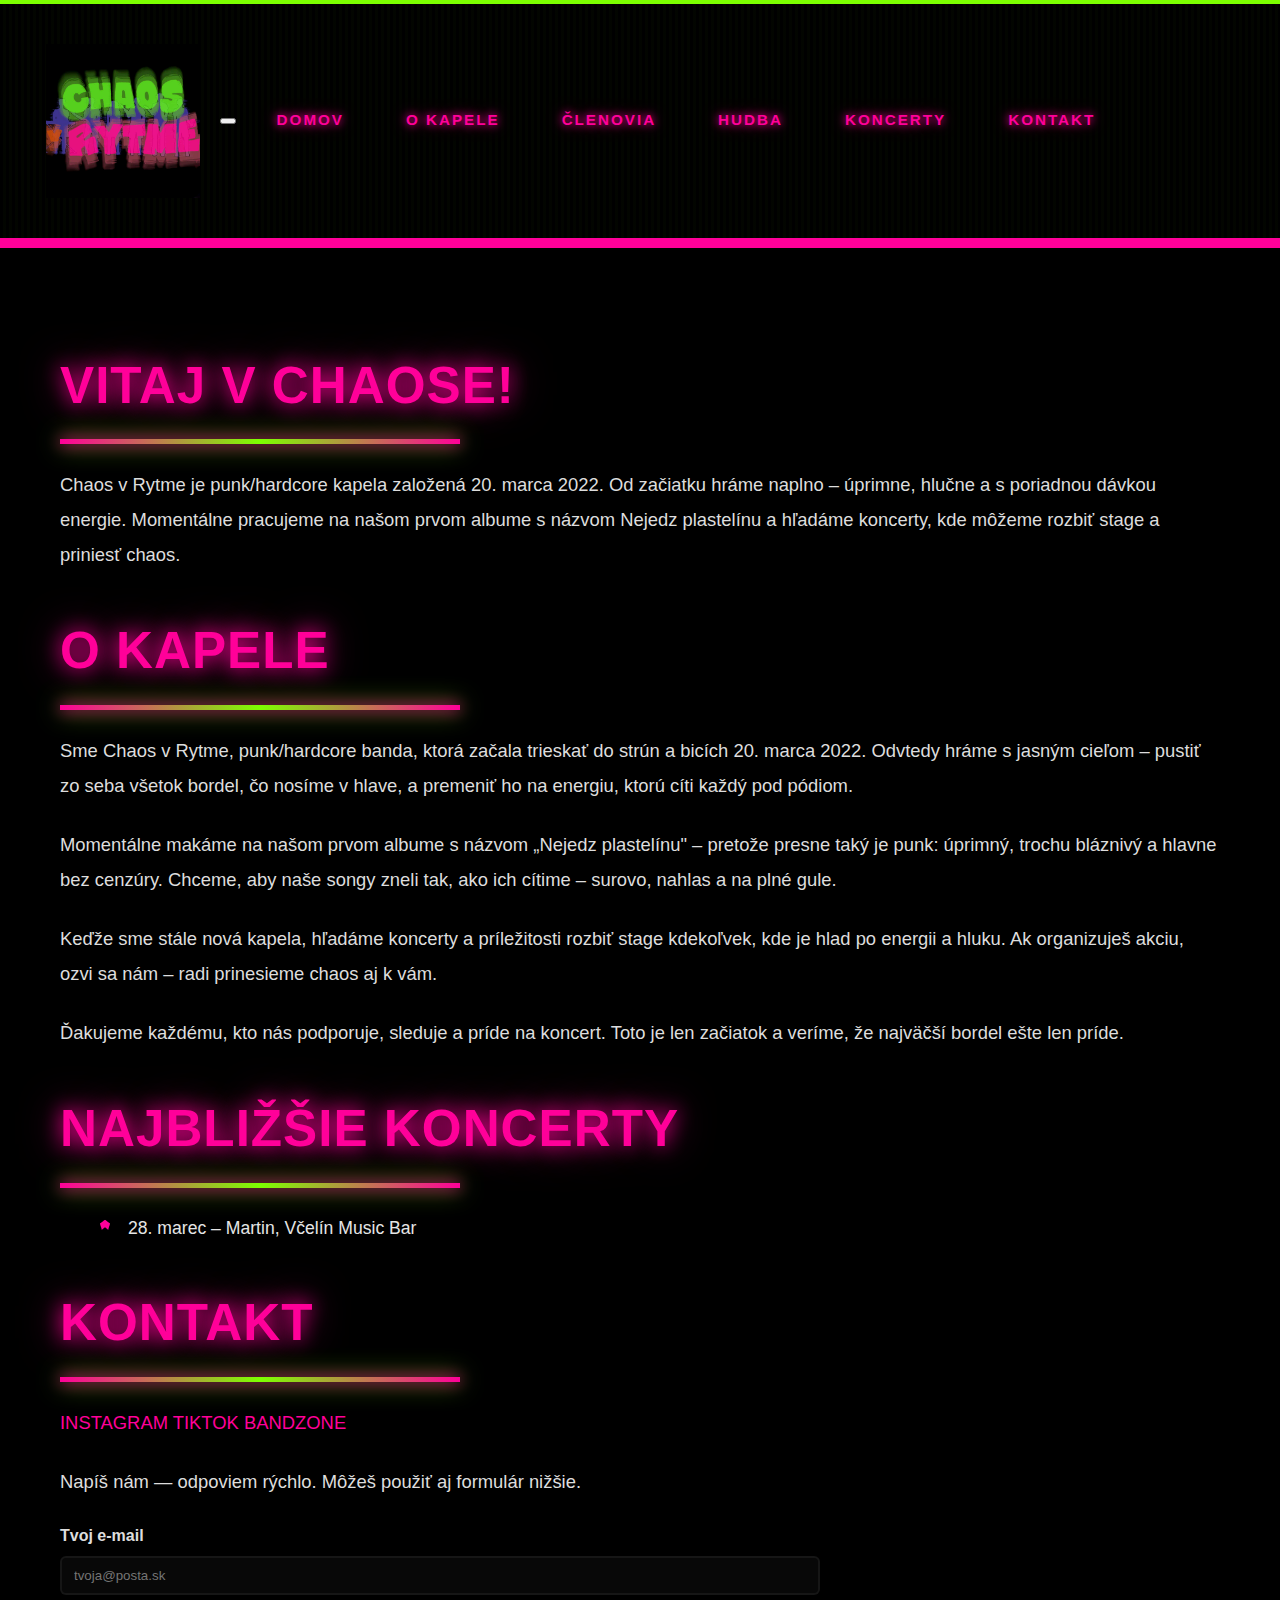
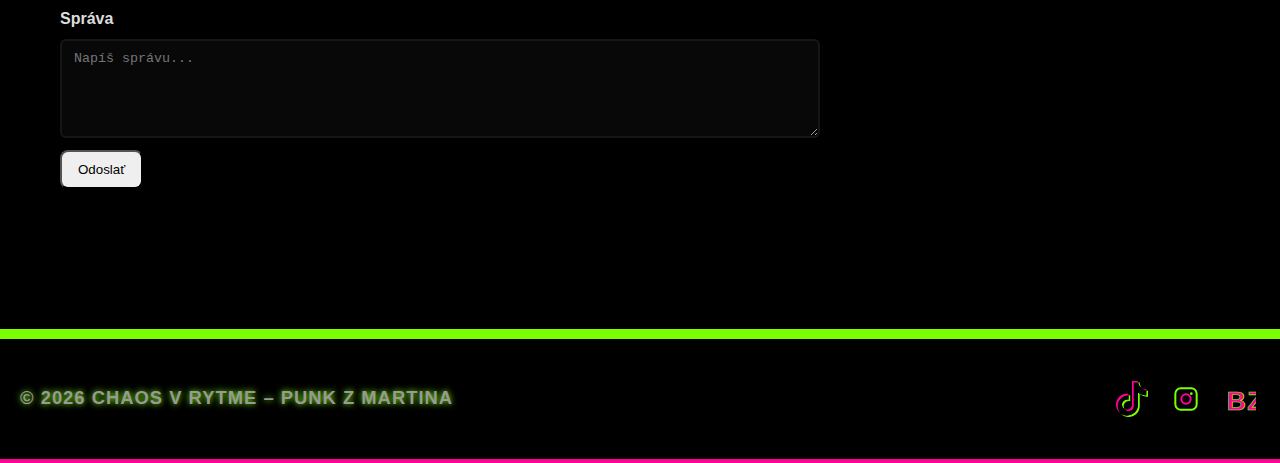
<file: index.html>
<!DOCTYPE html>
<html lang="sk">
<head>
    <meta charset="UTF-8" />
    <meta name="viewport" content="width=device-width, initial-scale=1.0" />
    <title>Chaos v Rytme – Punk z Martina</title>
    <link rel="icon" href="logo.jpg" type="image/jpeg" />
    <link rel="stylesheet" href="style.css" />
</head>
<body>

<header class="site-header">
    <!-- Logo vedľa navigácie -->
    <div class="header-content">
        <div class="brand-row">
            <a href="index.html" class="logo-link" aria-label="Chaos v Rytme – domov">
                <img src="logo.jpg" alt="Logo Chaos v Rytme" class="logo-img" />
            </a>
            <button class="hamburger" id="hamburger" aria-label="Menu">
                <span></span>
                <span></span>
                <span></span>
            </button>
            <nav class="main-nav" id="main-nav">
                <a href="index.html">Domov</a>
                <a href="#okapele">O kapele</a>
                <a href="clenovia.html">Členovia</a>
                <a href="hudba.html">Hudba</a>
                <a href="#koncerty">Koncerty</a>
                <a href="#kontakt">Kontakt</a>
            </nav>
        </div>
    </div>
</header>

<main>
    <h2>Vitaj v chaose!</h2>
    <p>
        Chaos v Rytme je punk/hardcore kapela založená 20. marca 2022. Od začiatku hráme naplno – úprimne, 
        hlučne a s poriadnou dávkou energie. Momentálne pracujeme na našom prvom albume s názvom Nejedz 
        plastelínu a hľadáme koncerty, kde môžeme rozbiť stage a priniesť chaos.
    </p>

    <h2 id="okapele">O kapele</h2>
    <p>
        Sme <span class="highlight">Chaos v Rytme, punk/hardcore banda</span>, ktorá začala trieskať do strún a bicích <span class="highlight">20. marca 2022</span>. 
        Odvtedy hráme s jasným cieľom – <span class="highlight">pustiť zo seba všetok bordel</span>, čo nosíme v hlave, a premeniť ho 
        na <span class="highlight">energiu</span>, ktorú cíti každý pod pódiom.
    </p>
    <p>
        Momentálne makáme na našom prvom albume s názvom <span class="highlight">„Nejedz plastelínu"</span> – pretože presne taký je 
        punk: úprimný, trochu bláznivý a hlavne bez cenzúry. Chceme, aby naše songy zneli tak, ako ich 
        cítime – <span class="highlight">surovo, nahlas a na plné gule</span>.
    </p>
    <p>
        Keďže sme stále nová kapela, hľadáme koncerty a príležitosti <span class="highlight">rozbiť stage</span> kdekoľvek, kde je 
        hlad po energii a hluku. Ak organizuješ akciu, ozvi sa nám – radi prinesieme <span class="highlight">chaos</span> aj k vám.
    </p>
    <p>
        Ďakujeme každému, kto nás podporuje, sleduje a príde na koncert. Toto je len začiatok a 
        veríme, že najväčší bordel ešte len príde.
    </p>

    <h2 id="koncerty">Najbližšie koncerty</h2>
    <ul>
        <li>28. marec – Martin, Včelín Music Bar</li>
    </ul>

    <h2 id="kontakt">Kontakt</h2>
    <p class="social-links-text">
        <a href="https://instagram.com/chaosvrytme">INSTAGRAM</a>
        <a href="https://www.tiktok.com/@chaosvrytme">TIKTOK</a>
        <a href="https://bandzone.cz/chaosvrytme?at=info&cd=1">BANDZONE</a>
    </p>
    <p>Napíš nám — odpoviem rýchlo. Môžeš použiť aj formulár nižšie.</p>

    <form class="contact-form" action="mailto:chaosvrytme@gmail.com" method="post" enctype="text/plain">
        <label class="field">
            Tvoj e‑mail
            <input type="email" name="email" placeholder="tvoja@posta.sk" required />
        </label>
        <label class="field">
            Správa
            <textarea name="message" placeholder="Napíš správu..." rows="5"></textarea>
        </label>
        <div>
            <button class="btn" type="submit">Odoslať</button>
        </div>
    </form>
</main>

<footer>
    <div class="footer-inner">
        <p>© 2026 Chaos v Rytme – Punk z Martina</p>
        <div class="social-links" aria-label="Sociálne siete">
            <a href="https://www.tiktok.com/@chaosvrytme" target="_blank" rel="noopener noreferrer" aria-label="TikTok" title="TikTok">
                <img src="path1.svg" alt="TikTok" width="32" height="32" />
            </a>
            <a href="https://instagram.com/chaosvrytme" target="_blank" rel="noopener noreferrer" aria-label="Instagram" title="Instagram">
                <svg width="32" height="32" viewBox="0 0 24 24" fill="none" xmlns="http://www.w3.org/2000/svg">
                    <rect x="4" y="4" width="16" height="16" rx="4" stroke="#7CFF00" stroke-width="1.5" fill="none"/>
                    <circle cx="12" cy="12" r="3.5" stroke="#ff0099" stroke-width="1.5" fill="none"/>
                    <circle cx="16" cy="8" r="1" fill="#7CFF00"/>
                </svg>
            </a>
            <a href="https://bandzone.cz/chaosvrytme?at=info&cd=1" target="_blank" rel="noopener noreferrer" aria-label="BandZone" title="BandZone">
                <svg width="32" height="32" viewBox="0 0 24 24" fill="none" xmlns="http://www.w3.org/2000/svg">
                    <text x="2" y="20" font-size="20" font-weight="bold" fill="#ff0099" stroke="#7CFF00" stroke-width="0.5">BZ</text>
                </svg>
            </a>
        </div>
    </div>
</footer>

</body>
</html>

<script>
    const hamburger = document.getElementById('hamburger');
    const nav = document.getElementById('main-nav');

    hamburger.addEventListener('click', function() {
        hamburger.classList.toggle('active');
        nav.classList.toggle('active');
    });

    // Zavrieť menu po kliknutí na odkaz
    const navLinks = nav.querySelectorAll('a');
    navLinks.forEach(link => {
        link.addEventListener('click', function() {
            hamburger.classList.remove('active');
            nav.classList.remove('active');
        });
    });
</script>
</file>
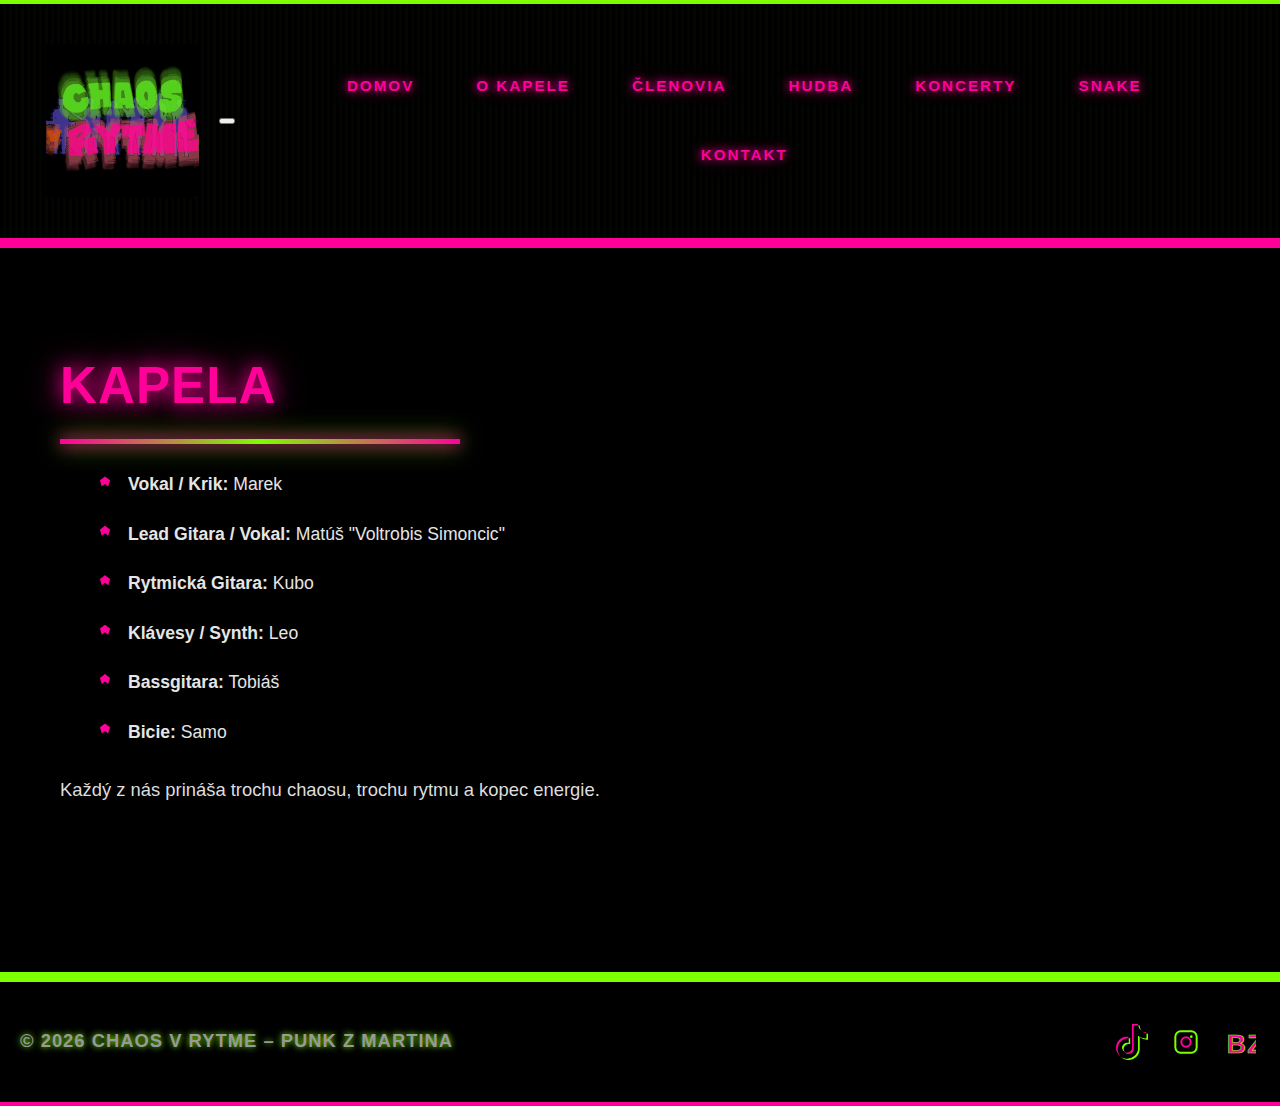
<file: clenovia.html>
<!DOCTYPE html>
<html lang="sk">
<head>
    <meta charset="UTF-8">
    <meta name="viewport" content="width=device-width, initial-scale=1.0">
    <title>Chaos v Rytme – Členovia</title>
    <link rel="icon" href="logo.jpg" type="image/jpeg">
    <link rel="stylesheet" href="style.css">
</head>
<header class="site-header">
    <!-- Logo vedľa navigácie -->
    <div class="header-content">
        <div class="brand-row">
            <a href="index.html" class="logo-link" aria-label="Chaos v Rytme – domov">
                <img src="logo.jpg" alt="Logo Chaos v Rytme" class="logo-img" />
            </a>
            <button class="hamburger" id="hamburger" aria-label="Menu">
                <span></span>
                <span></span>
                <span></span>
            </button>
            <nav class="main-nav" id="main-nav">
                <a href="index.html">Domov</a>
                <a href="index.html#okapele">O kapele</a>
                <a href="clenovia.html">Členovia</a>
                <a href="hudba.html">Hudba</a>
                <a href="index.html#koncerty">Koncerty</a>
                <a href="snake.html">Snake</a>
                <a href="index.html#kontakt">Kontakt</a>
            </nav>
        </div>
    </div>
</header>

<main>
    <h2>Kapela</h2>

    <ul>
        <li><strong>Vokal / Krik:</strong> Marek</li>
        <li><strong>Lead Gitara / Vokal:</strong> Matúš "Voltrobis Simoncic"</li>
        <li><strong>Rytmická Gitara:</strong> Kubo</li>
        <li><strong>Klávesy / Synth:</strong> Leo</li>
        <li><strong>Bassgitara:</strong> Tobiáš</li>
        <li><strong>Bicie:</strong> Samo</li>
    </ul>

    <p>
        Každý z nás prináša trochu chaosu, trochu rytmu a kopec energie.
    </p>
</main>

<footer>
    <div class="footer-inner">
        <p>© 2026 Chaos v Rytme – Punk z Martina</p>
        <div class="social-links" aria-label="Sociálne siete">
            <a href="https://www.tiktok.com/@chaosvrytme" target="_blank" rel="noopener noreferrer" aria-label="TikTok" title="TikTok">
                <img src="path1.svg" alt="TikTok" width="32" height="32" />
            </a>
            <a href="https://instagram.com/chaosvrytme" target="_blank" rel="noopener noreferrer" aria-label="Instagram" title="Instagram">
                <svg width="32" height="32" viewBox="0 0 24 24" fill="none" xmlns="http://www.w3.org/2000/svg">
                    <rect x="4" y="4" width="16" height="16" rx="4" stroke="#7CFF00" stroke-width="1.5" fill="none"/>
                    <circle cx="12" cy="12" r="3.5" stroke="#ff0099" stroke-width="1.5" fill="none"/>
                    <circle cx="16" cy="8" r="1" fill="#7CFF00"/>
                </svg>
            </a>
            <a href="https://bandzone.cz/chaosvrytme?at=info&cd=1" target="_blank" rel="noopener noreferrer" aria-label="BandZone" title="BandZone">
                <svg width="32" height="32" viewBox="0 0 24 24" fill="none" xmlns="http://www.w3.org/2000/svg">
                    <text x="2" y="20" font-size="20" font-weight="bold" fill="#ff0099" stroke="#7CFF00" stroke-width="0.5">BZ</text>
                </svg>
            </a>
        </div>
    </div>
</footer>

</body>
</html>

<script>
    const hamburger = document.getElementById('hamburger');
    const nav = document.getElementById('main-nav');

    hamburger.addEventListener('click', function() {
        hamburger.classList.toggle('active');
        nav.classList.toggle('active');
    });

    // Zavrieť menu po kliknutí na odkaz
    const navLinks = nav.querySelectorAll('a');
    navLinks.forEach(link => {
        link.addEventListener('click', function() {
            hamburger.classList.remove('active');
            nav.classList.remove('active');
        });
    });
    // === HIDE NAV ON SCROLL DOWN, SHOW ON SCROLL UP ===
let lastScroll = 0;
const header = document.querySelector('.site-header');

window.addEventListener('scroll', () => {
    let current = window.scrollY;

    if (current > lastScroll && current > 80) {
        // scrollujem dole
        header.classList.add('hide-header');
    } else {
        // scrollujem hore
        header.classList.remove('hide-header');
    }
    lastScroll = current;
});
</script>
</file>
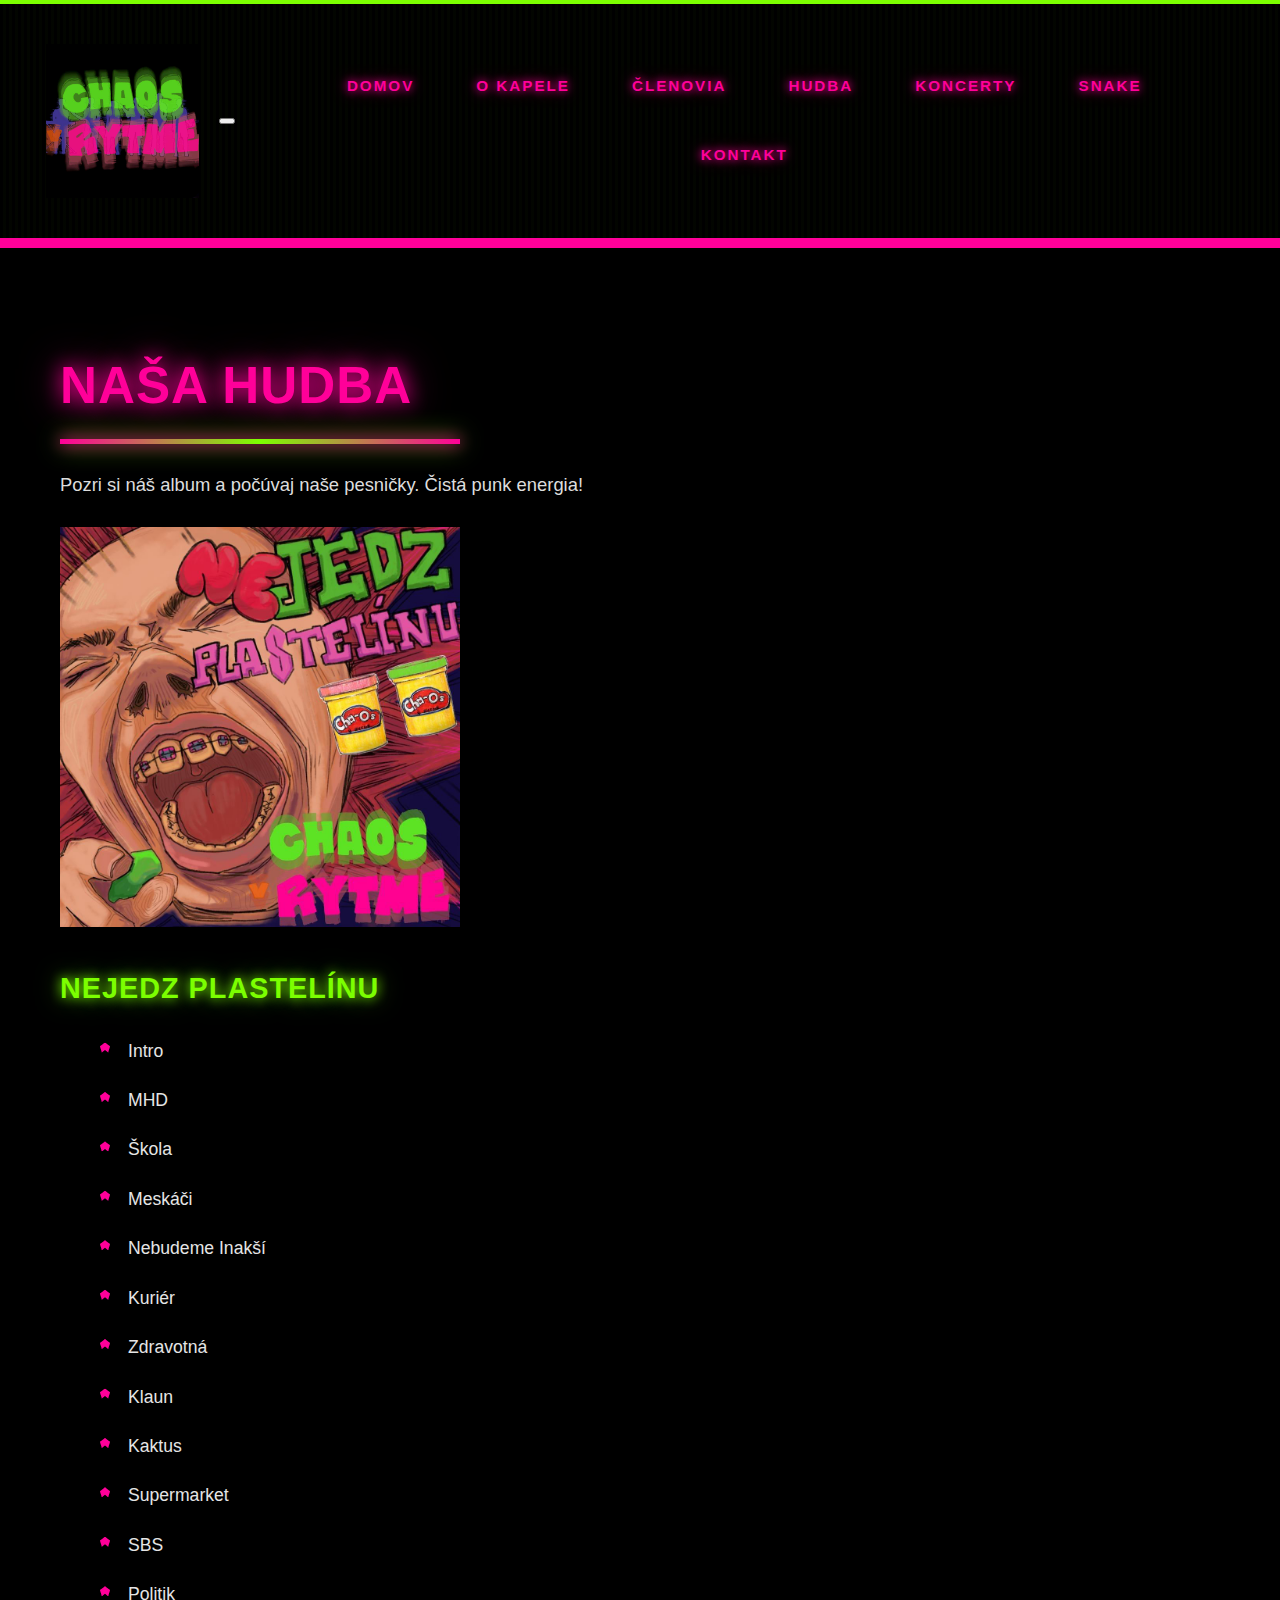
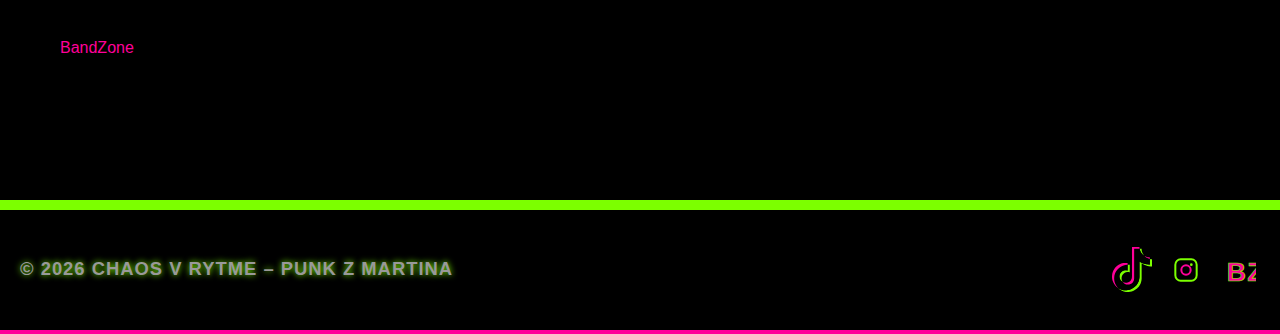
<file: hudba.html>
<!DOCTYPE html>
<html lang="sk">
<head>
    <meta charset="UTF-8" />
    <meta name="viewport" content="width=device-width, initial-scale=1.0"/>
    <title>Chaos v Rytme – Hudba</title>

    <link rel="icon" href="logo.jpg" type="image/jpeg" />
    <link rel="stylesheet" href="style.css" />
</head>
<body>

<header class="site-header">
    <div class="header-content">
        <div class="brand-row">
            <a href="index.html" class="logo-link" aria-label="Chaos v Rytme – domov">
                <img src="logo.jpg" alt="Logo Chaos v Rytme" class="logo-img" />
            </a>

            <button class="hamburger" id="hamburger" aria-label="Menu" aria-expanded="false" aria-controls="main-nav">
                <span></span><span></span><span></span>
            </button>

            <nav class="main-nav" id="main-nav">
                <a href="index.html">Domov</a>
                <a href="index.html#okapele">O kapele</a>
                <a href="clenovia.html">Členovia</a>
                <a href="hudba.html">Hudba</a>
                <a href="index.html#koncerty">Koncerty</a>
                <a href="snake.html">Snake</a>
                <a href="index.html#kontakt">Kontakt</a>
            </nav>
        </div>
    </div>
</header>

<main>
    <h2>Naša hudba</h2>
    <p>Pozri si náš album a počúvaj naše pesničky. Čistá punk energia!</p>

    <section class="album-section" aria-label="Album: Nejedz plastelínu">
        <img
            src="album_cover.jpg"
            alt="Obal albumu Nejedz plastelínu"
            class="album-cover"
            width="400"
            height="400"
            loading="eager"
        />

        <div class="tracklist">
            <h3>Nejedz plastelínu</h3>

            <ul>
                <li>Intro</li>
                <li>MHD</li>
                <li>Škola</li>
                <li>Meskáči</li>
                <li>Nebudeme Inakší</li>
                <li>Kuriér</li>
                <li>Zdravotná</li>
                <li>Klaun</li>
                <li>Kaktus</li>
                <li>Supermarket</li>
                <li>SBS</li>
                <li>Politik</li>
            </ul>

            <div class="social-links-text mt-2">
                <a href="https://bandzone.cz/chaosvrytme?at=info&cd=1" target="_blank">
                    BandZone
                </a>
            </div>
        </div>
    </section>
</main>

<footer>
    <div class="footer-inner">
        <p>© 2026 Chaos v Rytme – Punk z Martina</p>

        <div class="social-links">
            <a href="https://www.tiktok.com/@chaosvrytme" target="_blank"><img src="path1.svg" alt="TikTok"/></a>
            <a href="https://instagram.com/chaosvrytme" target="_blank">
                <svg width="32" height="32" viewBox="0 0 24 24">
                    <rect x="4" y="4" width="16" height="16" rx="4" stroke="#7CFF00" stroke-width="1.5"/>
                    <circle cx="12" cy="12" r="3.5" stroke="#ff0099" stroke-width="1.5"/>
                    <circle cx="16" cy="8" r="1" fill="#7CFF00"/>
                </svg>
            </a>
            <a href="https://bandzone.cz/chaosvrytme?at=info&cd=1" target="_blank">
                <svg width="32" height="32" viewBox="0 0 24 24">
                    <text x="2" y="20" font-size="20" font-weight="bold" fill="#ff0099" stroke="#7CFF00" stroke-width="0.5">BZ</text>
                </svg>
            </a>
        </div>
    </div>
</footer>

<script>
// HAMBURGER MENU
const hamburger = document.getElementById('hamburger');
const nav = document.getElementById('main-nav');

hamburger.addEventListener('click', () => {
    const active = hamburger.classList.toggle('active');
    nav.classList.toggle('active');
    hamburger.setAttribute('aria-expanded', active);
});

nav.querySelectorAll('a').forEach(a => {
    a.addEventListener('click', () => {
        hamburger.classList.remove('active');
        nav.classList.remove('active');
        hamburger.setAttribute('aria-expanded', false);
    });
});

// HIDE HEADER ON SCROLL DOWN, SHOW ON SCROLL UP
let lastScroll = 0;
const header = document.querySelector('.site-header');

window.addEventListener('scroll', () => {
    const current = window.scrollY;
    if (current > lastScroll && current > 80) {
        header.classList.add('hide-header');
    } else {
        header.classList.remove('hide-header');
    }
    lastScroll = current;
});
</script>

</body>
</html>
</file>
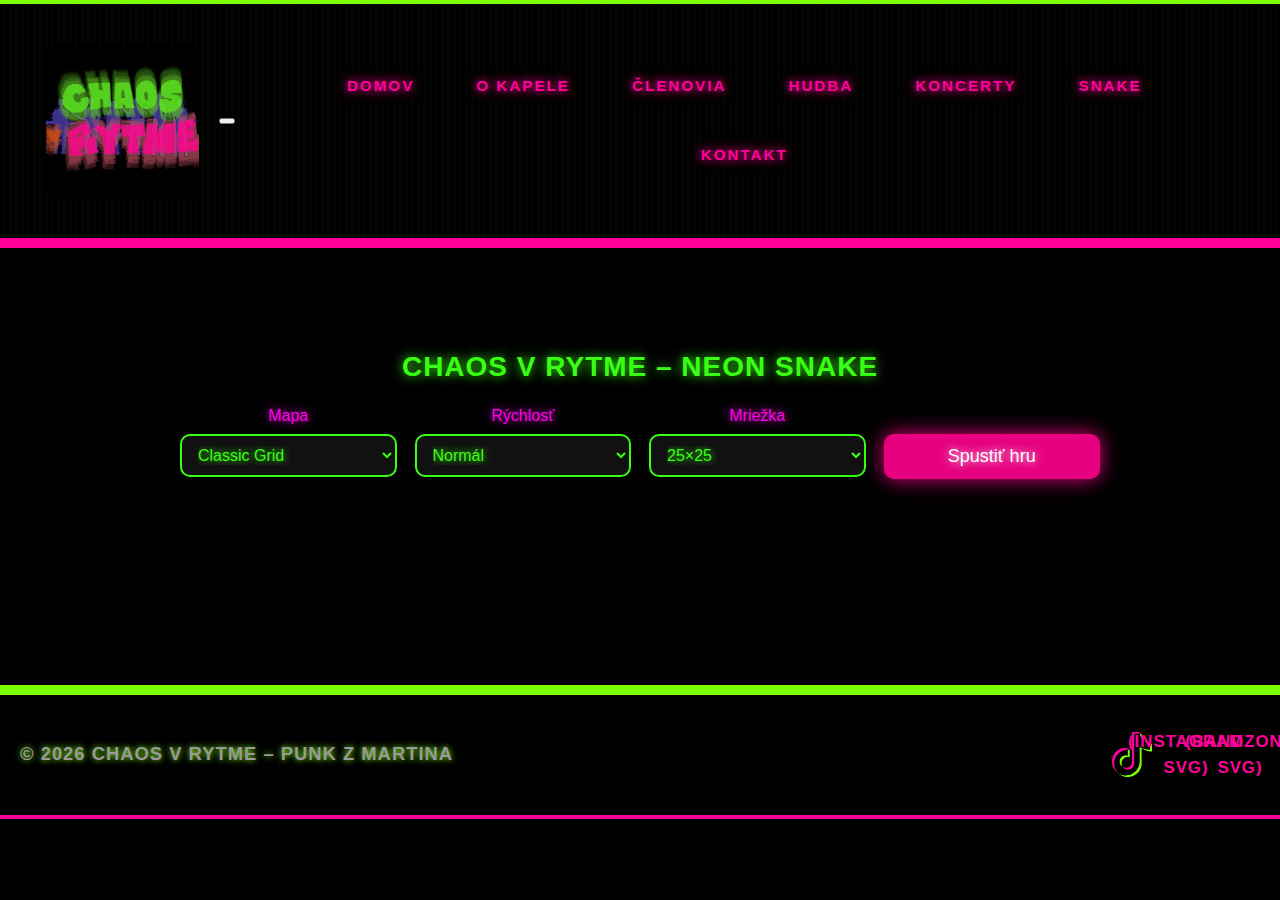
<file: snake.html>
<!DOCTYPE html>
<html lang="sk">
<head>
  <meta charset="UTF-8" />
  <meta name="viewport" content="width=device-width, initial-scale=1.0" />
  <title>Chaos v Rytme – Punk z Martina</title>

  <link rel="icon" href="logo.jpg" type="image/jpeg" />
  <link rel="stylesheet" href="style.css" />

  <style>
    #snake-page {
      padding: 32px 16px 48px;
      color: #39ff14;
      text-align: center;
    }

    #snake-page h1 {
      margin: 6px 0 16px;
      font-size: 28px;
      color: #39ff14;
      text-shadow: 0 0 12px #39ff14;
    }

    #snake-menu {
      margin: 10px auto 18px;
      display: grid;
      gap: 10px 18px;
      grid-template-columns: repeat(auto-fit, minmax(180px, 1fr));
      max-width: 920px;
    }
    #snake-menu label {
      display: block;
      font-size: 16px;
      margin-bottom: 6px;
      color: #ff00ea;
      text-shadow: 0 0 10px #ff00ea;
    }
    #snake-menu .neon-select {
      width: 100%;
      padding: 10px 12px;
      font-size: 16px;
      border-radius: 10px;
      background: #111;
      color: #39ff14;
      border: 2px solid #39ff14;
      text-shadow: 0 0 8px #39ff14;
      outline: none;
    }
    #snake-menu .neon-btn {
      background: #e6007e;
      padding: 12px 22px;
      border: none;
      color: white;
      font-size: 18px;
      border-radius: 10px;
      cursor: pointer;
      text-shadow: 0 0 10px #fff;
      box-shadow: 0 0 20px #e6007e;
      transition: box-shadow .2s ease;
      width: 100%;
    }
    #snake-menu .neon-btn:hover {
      box-shadow: 0 0 40px #ff00c8;
    }

    #score {
      font-size: 20px;
      margin: 10px 0 10px;
      text-shadow: 0 0 10px #39ff14;
    }

    #gameContainer {
      margin: 0 auto;
      display: none;
    }

    #gameCanvas {
      background: #000;
      border: 4px solid #39ff14;
      box-shadow: 0 0 25px #ff009d, inset 0 0 50px #9400ff;
      width: min(92vw, 560px);
      height: auto;
      touch-action: none;
      border-radius: 8px;
    }

    .hint {
      margin-top: 8px;
      font-size: 14px;
      color: #bbb;
    }

    @keyframes glitch {
      0% { filter: hue-rotate(0deg); }
      50% { filter: hue-rotate(90deg) blur(2px); transform: scale(1.03); }
      100% { filter: hue-rotate(0deg); }
    }

    body.no-scroll {
      overflow: hidden;
      height: 100vh;
    }
  </style>
</head>

<body>

<header class="site-header">
  <div class="header-content">
    <div class="brand-row">
      <a href="index.html" class="logo-link">
        <img src="logo.jpg" alt="Logo" class="logo-img">
      </a>

      <button class="hamburger" id="hamburger">
        <span></span><span></span><span></span>
      </button>

      <nav class="main-nav" id="main-nav">
        <a href="index.html">Domov</a>
        <a href="index.html#okapele">O kapele</a>
        <a href="clenovia.html">Členovia</a>
        <a href="hudba.html">Hudba</a>
        <a href="index.html#koncerty">Koncerty</a>
        <a href="snake.html" aria-current="page">Snake</a>
        <a href="index.html#kontakt">Kontakt</a>
      </nav>
    </div>
  </div>
</header>

<main>
  <section id="snake-page">
    <h1>CHAOS v RYTME – NEON SNAKE</h1>

    <div id="snake-menu">
      <div>
        <label for="mapSelect">Mapa</label>
        <select id="mapSelect" class="neon-select">
          <option value="classic">Classic Grid</option>
          <option value="neon">Neon Overdrive</option>
          <option value="dark">Dark Void</option>
        </select>
      </div>

      <div>
        <label for="speedSelect">Rýchlosť</label>
        <select id="speedSelect" class="neon-select">
          <option value="120">Pomalá</option>
          <option value="80" selected>Normál</option>
          <option value="50">Rýchla</option>
        </select>
      </div>

      <div>
        <label for="gridSelect">Mriežka</label>
        <select id="gridSelect" class="neon-select">
          <option value="20">20×20</option>
          <option value="25" selected>25×25</option>
          <option value="30">30×30</option>
        </select>
      </div>

      <div>
        <label style="visibility:hidden;">.</label>
        <button id="startBtn" class="neon-btn">Spustiť hru</button>
      </div>
    </div>

    <div id="gameContainer">
      <div id="score">Skóre: 0</div>
      <canvas id="gameCanvas"></canvas>
      <p class="hint">Ovládanie: šípky • swipe na mobile</p>
    </div>
  </section>
</main>

<footer>
  <div class="footer-inner">
    <p>© 2026 Chaos v Rytme – Punk z Martina</p>
    <div class="social-links">
      <a href="https://www.tiktok.com/@chaosvrytme"><img src="path1.svg"></a>
      <a href="https://instagram.com/chaosvrytme">(instagram svg)</a>
      <a href="https://bandzone.cz/chaosvrytme">(bandzone svg)</a>
    </div>
  </div>
</footer>

<script>
/* HAMBURGER */
const hamburger = document.getElementById("hamburger");
const nav = document.getElementById("main-nav");
hamburger.onclick = () => {
  hamburger.classList.toggle("active");
  nav.classList.toggle("active");
};

/* SNAKE GAME */
let canvas, ctx;
let snake, food;
let vx = 0, vy = 0;
let gridSize = 25;
let tileSize;
let score = 0;
let speed = 80;
let gameLoop;
let movementStarted = false;
let gameActive = false;

// nový stav
let scrollLocked = false;

const startBtn = document.getElementById("startBtn");
const gameWrap = document.getElementById("gameContainer");
const scoreBox = document.getElementById("score");
const mapSelect = document.getElementById("mapSelect");
const speedSelect = document.getElementById("speedSelect");
const gridSelect = document.getElementById("gridSelect");

startBtn.onclick = startGame;

function startGame() {
  gameWrap.style.display = "block";

  gridSize = parseInt(gridSelect.value);
  speed = parseInt(speedSelect.value);

  canvas = document.getElementById("gameCanvas");
  canvas.width = 560;
  canvas.height = 560;
  ctx = canvas.getContext("2d");

  tileSize = canvas.width / gridSize;

  resetGame();

  if (gameLoop) clearInterval(gameLoop);
  gameLoop = setInterval(update, speed);

  gameActive = true;
  scrollLocked = false;
}

function resetGame() {
  const mid = Math.floor(gridSize / 2);
  snake = [{ x: mid, y: mid }];
  vx = 0;
  vy = 0;
  movementStarted = false;
  score = 0;
  updateScore();
  spawnFood();
  draw();
}

function spawnFood() {
  food = {
    x: Math.floor(Math.random() * gridSize),
    y: Math.floor(Math.random() * gridSize)
  };
}

function updateScore() {
  scoreBox.textContent = "Skóre: " + score;
}

/* OVLÁDANIE KLÁVES */
document.addEventListener("keydown", (e) => {
  if (!gameActive) return;

  // ESC
  if (e.key === "Escape") {
    quitGame();
    return;
  }

  // pri PRVEJ šípke
  if (!scrollLocked && ["ArrowUp","ArrowDown","ArrowLeft","ArrowRight"].includes(e.key)) {
    scrollLocked = true;
    document.body.classList.add("no-scroll");
    e.preventDefault();
  }

  if (e.key === "ArrowUp" && vy !== 1)  { vx = 0; vy = -1; movementStarted = true; }
  if (e.key === "ArrowDown" && vy !== -1){ vx = 0; vy = 1;  movementStarted = true; }
  if (e.key === "ArrowLeft" && vx !== 1) { vx = -1;vy = 0;  movementStarted = true; }
  if (e.key === "ArrowRight"&& vx !==-1){ vx = 1; vy = 0;  movementStarted = true; }
});

/* blokovanie scrollovania šípkami */
window.addEventListener("keydown", (e) => {
  if (!scrollLocked) return;

  if (["ArrowUp","ArrowDown","ArrowLeft","ArrowRight"].includes(e.key)) {
    e.preventDefault();
  }
},{ passive:false });

/* UPDATE */
function update() {
  if (!movementStarted) {
    draw();
    return;
  }

  const head = { x: snake[0].x + vx, y: snake[0].y + vy };

  // steny
  if (head.x < 0 || head.x >= gridSize || head.y < 0 || head.y >= gridSize) {
    gameOver();
    return;
  }

  // seba kolízia
  if (snake.some(p => p.x === head.x && p.y === head.y)) {
    gameOver();
    return;
  }

  snake.unshift(head);

  if (head.x === food.x && head.y === food.y) {
    score++;
    updateScore();
    spawnFood();
  } else {
    snake.pop();
  }

  draw();
}

/* DRAW */
function draw() {
  ctx.fillStyle = "#000";
  ctx.fillRect(0,0,canvas.width,canvas.height);

  // food
  ctx.fillStyle = "#ff00ea";
  ctx.shadowColor = "#ff00ea";
  ctx.shadowBlur = 22;
  ctx.fillRect(food.x * tileSize, food.y * tileSize, tileSize, tileSize);

  // snake
  ctx.fillStyle = "#39ff14";
  ctx.shadowColor = "#39ff14";
  ctx.shadowBlur = 18;
  for (const p of snake) {
    ctx.fillRect(p.x * tileSize, p.y * tileSize, tileSize, tileSize);
  }
  ctx.shadowBlur = 0;
}

/* GAME OVER */
function gameOver() {
  clearInterval(gameLoop);
  canvas.style.animation = "glitch 0.45s";

  setTimeout(() => {
    document.body.classList.remove("no-scroll");
    scrollLocked = false;
    gameActive = false;

    alert("GAME OVER 💀  |  Skóre: " + score);
    location.reload();
  }, 420);
}

/* ESC QUIT */
function quitGame() {
  clearInterval(gameLoop);
  document.body.classList.remove("no-scroll");
  scrollLocked = false;
  gameActive = false;
  alert("Hra ukončená.");
  location.reload();
}
    // === HIDE NAV ON SCROLL DOWN, SHOW ON SCROLL UP ===
let lastScroll = 0;
const header = document.querySelector('.site-header');

window.addEventListener('scroll', () => {
    let current = window.scrollY;

    if (current > lastScroll && current > 80) {
        // scrollujem dole
        header.classList.add('hide-header');
    } else {
        // scrollujem hore
        header.classList.remove('hide-header');
    }
    lastScroll = current;
});
// ----- FIX: umožní spustiť hru na mobile -----
startBtn.addEventListener("touchstart", (e) => {
  e.preventDefault();
  startGame();
}, { passive: false });

// ----- FIX: prvý dotyk na canvas spustí movement -----
document.addEventListener("touchstart", (e) => {
  const canvas = document.getElementById("gameCanvas");
  if (!canvas) return;

  if (!movementStarted && gameActive) {
    movementStarted = true;
    vx = 1;
    vy = 0;

    if (!scrollLocked) {
      scrollLocked = true;
      document.body.classList.add("no-scroll");
    }
  }
}, { passive: false });
</script>

</body>
</html>
</file>
<file: style.css>
/* =========================================================
   CHAOS V RYTME – PUNK ŠTÝLY
   Farby: neon green (#7CFF00), neon pink (#ff0099)
   ========================================================= */

:root {
    --bg: #000;
    --pink: #ff0099;
    --green: #7CFF00;
}

* {
    box-sizing: border-box;
}

html {
    scroll-behavior: smooth;
}

body {
    margin: 0;
    font-family: 'Impact', 'Arial Black', sans-serif;
    background-color: var(--bg);
    color: #e5e5e5;
    line-height: 1.5;
    -webkit-font-smoothing: antialiased;
    -moz-osx-font-smoothing: grayscale;
}

img {
    max-width: 100%;
    height: auto;
    display: block;
}

a {
    color: var(--pink);
    text-decoration: none;
}

a:hover {
    color: var(--green);
}

/* ========== HEADER ========== */
.site-header {
    background-color: #000;
    border-bottom: 10px solid var(--pink);
    border-top: 4px solid var(--green);
    padding: 40px 20px;
    position: relative;
    overflow: hidden;
}

.site-header::before {
    content: '';
    position: absolute;
    top: 0;
    left: 0;
    right: 0;
    bottom: 0;
    background: repeating-linear-gradient(
        90deg,
        transparent,
        transparent 3px,
        rgba(124, 255, 0, 0.02) 3px,
        rgba(124, 255, 0, 0.02) 6px
    );
    pointer-events: none;
}

.header-content {
    display: flex;
    flex-direction: row;
    align-items: center;
    justify-content: space-between;
    gap: 24px;
    position: relative;
    z-index: 1;
    max-width: 1200px;
    margin: 0 auto;
    padding: 0 6px;
}

.brand-row {
    display: flex;
    align-items: center;
    gap: 20px;
}

.logo-link {
    display: inline-flex;
    align-items: center;
    justify-content: center;
}

.logo-img {
    height: clamp(90px, 12vw, 160px);
    width: auto;
    filter: brightness(1.05) contrast(1.05);
    transition: transform 0.12s ease, filter 0.12s ease;
}

.logo-link:hover .logo-img {
    transform: scale(1.06) rotate(-1deg);
}

/* ========== NAVIGÁCIA ========== */
.main-nav {
    display: flex;
    gap: 20px;
    justify-content: center;
    align-items: center;
    flex-wrap: wrap;
}

.main-nav a {
    font-weight: 900;
    letter-spacing: 2px;
    color: var(--pink);
    text-shadow: 0 0 8px var(--pink), 0 0 16px rgba(255, 0, 153, 0.5);
    padding: 10px 18px;
    border: 3px solid transparent;
    transition: all 0.1s ease;
    font-size: 0.95rem;
    text-transform: uppercase;
    transform-origin: center;
}

.main-nav a:hover {
    color: var(--green);
    text-shadow: 0 0 12px var(--green), 0 0 24px rgba(124, 255, 0, 0.7);
    border: 3px solid var(--green);
    transform: scale(1.12) skewX(-6deg);
    background: rgba(124, 255, 0, 0.1);
}

.main-nav a.active {
    color: #fff;
    text-shadow: 0 0 10px var(--pink), 0 0 20px var(--pink);
    border: 3px solid var(--pink);
    background: rgba(255, 0, 153, 0.2);
}

/* ========== HLAVNÝ OBSAH ========== */
main {
    max-width: 1200px;
    margin: 0 auto;
    padding: 60px 20px;
}

h1, h2, h3 {
    font-family: 'Impact', 'Arial Black', sans-serif;
    text-transform: uppercase;
    letter-spacing: 1px;
    margin: 40px 0 24px 0;
}

h1 {
    color: var(--green);
    text-shadow: 0 0 20px var(--green), 0 0 40px rgba(124, 255, 0, 0.6);
    font-size: clamp(2.6rem, 5.5vw, 4rem);
    margin-top: 50px;
}

h2 {
    color: var(--pink);
    text-shadow: 0 0 20px var(--pink), 0 0 40px rgba(255, 0, 153, 0.6);
    font-size: clamp(2rem, 4.5vw, 3.2rem);
    position: relative;
    padding-bottom: 20px;
}

h2::after {
    content: '';
    position: absolute;
    bottom: 0;
    left: 0;
    width: 100%;
    max-width: 400px;
    height: 5px;
    background: linear-gradient(90deg, var(--pink) 0%, var(--green) 50%, var(--pink) 100%);
    box-shadow: 0 0 15px var(--pink), 0 0 25px var(--green);
}

h3 {
    color: var(--green);
    text-shadow: 0 0 12px var(--green), 0 0 24px rgba(124, 255, 0, 0.5);
    font-size: clamp(1.3rem, 2.5vw, 1.8rem);
}

p {
    font-size: clamp(0.95rem, 2vw, 1.15rem);
    line-height: 1.9;
    color: #ddd;
    margin: 0 0 24px 0;
}

ul, ol {
    margin: 24px 0;
    padding-left: 40px;
}

li {
    font-size: clamp(0.95rem, 1.8vw, 1.1rem);
    line-height: 1.9;
    color: #e5e5e5;
    margin-bottom: 16px;
    list-style: none;
    position: relative;
    padding-left: 28px;
}

li::before {
    content: '';
    position: absolute;
    left: 0;
    top: 8px;
    width: 10px;
    height: 10px;
    background: var(--pink);
    box-shadow: 0 0 8px var(--pink);
    clip-path: polygon(50% 0%, 100% 38%, 82% 100%, 50% 75%, 18% 100%, 0% 38%);
}

/* ========== FOOTER ========== */
footer {
    background-color: #000;
    border-top: 10px solid var(--green);
    border-bottom: 4px solid var(--pink);
    text-align: center;
    padding: 40px 20px;
    color: #999;
    font-weight: 700;
    font-size: 1.05rem;
    letter-spacing: 1px;
    text-transform: uppercase;
    margin-top: 80px;
}

.footer-inner {
    display: flex;
    align-items: center;
    justify-content: space-between;
    gap: 16px;
    flex-wrap: wrap;
}

.social-links {
    display: flex;
    gap: 14px;
    align-items: center;
}

.social-links a {
    display: inline-flex;
    align-items: center;
    justify-content: center;
    width: 40px;
    height: 40px;
    background: transparent;
    border-radius: 6px;
    transition: transform .12s ease, background .12s ease;
}

.social-links a:hover {
    transform: translateY(-3px) scale(1.05);
    background: rgba(255,255,255,0.04);
}

footer p {
    color: #999;
    text-shadow: 0 0 6px var(--green);
    margin: 0;
}

/* ========== CONTACT FORM ========== */
.contact-form {
    max-width: 760px;
    display: grid;
    gap: 12px;
    margin-top: 12px;
}

.contact-form .field {
    display: flex;
    flex-direction: column;
    gap: 8px;
    font-weight: 700;
    color: #ddd;
}

.contact-form input[type="email"],
.contact-form textarea {
    padding: 10px 12px;
    border-radius: 6px;
    border: 2px solid rgba(255,255,255,0.06);
    background: #080808;
    color: #fff;
}

.contact-form .btn {
    border-radius: 8px;
    padding: 10px 16px;
}

/* ========== UTILITY ========== */
.mt-1 { margin-top: 12px; }
.mt-2 { margin-top: 24px; }
.mt-3 { margin-top: 36px; }
.mt-4 { margin-top: 48px; }

.mb-1 { margin-bottom: 12px; }
.mb-2 { margin-bottom: 24px; }
.mb-3 { margin-bottom: 36px; }
.mb-4 { margin-bottom: 48px; }

.center { text-align: center; }

/* ========== RESPONSIVE ========== */
@media (max-width: 980px) {
    .header-content {
        gap: 20px;
        padding: 0 10px;
    }

    .main-nav {
        gap: 16px;
    }

    .main-nav a {
        padding: 8px 12px;
        font-size: 0.85rem;
        letter-spacing: 1px;
    }
}

@media (max-width: 680px) {
    .site-header {
        padding: 30px 15px;
        border-bottom: 8px solid var(--pink);
        border-top: 3px solid var(--green);
    }

    .header-content {
        gap: 18px;
    }

    main {
        padding: 40px 16px;
    }

    h1 {
        font-size: clamp(1.8rem, 4vw, 2.6rem);
    }

    h2 {
        font-size: clamp(1.4rem, 3vw, 2rem);
    }

    h2::after {
        max-width: 300px;
    }

    ul, ol {
        padding-left: 30px;
    }

    li {
        padding-left: 24px;
        margin-bottom: 14px;
    }

    li::before {
        top: 6px;
        width: 8px;
        height: 8px;
    }

    footer {
        padding: 30px 15px;
        margin-top: 60px;
        font-size: 0.9rem;
    }
}
</file>
